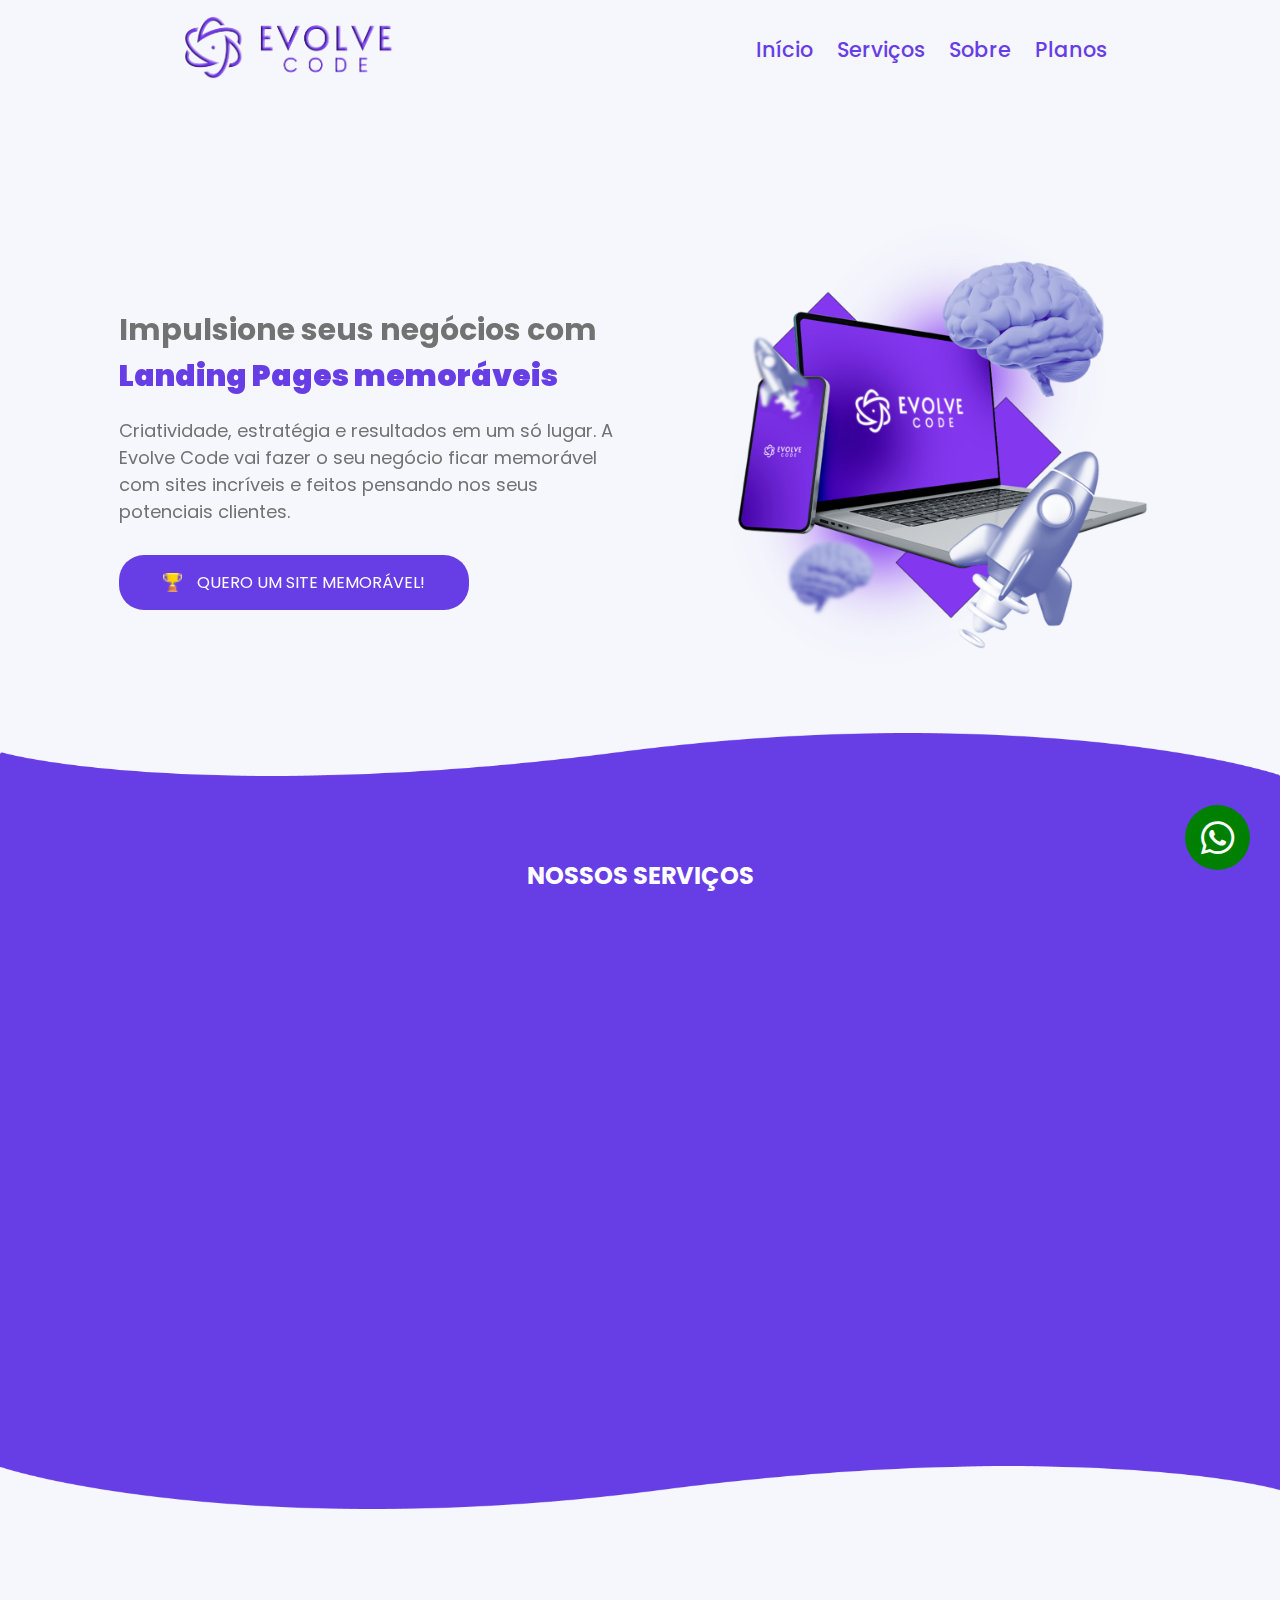
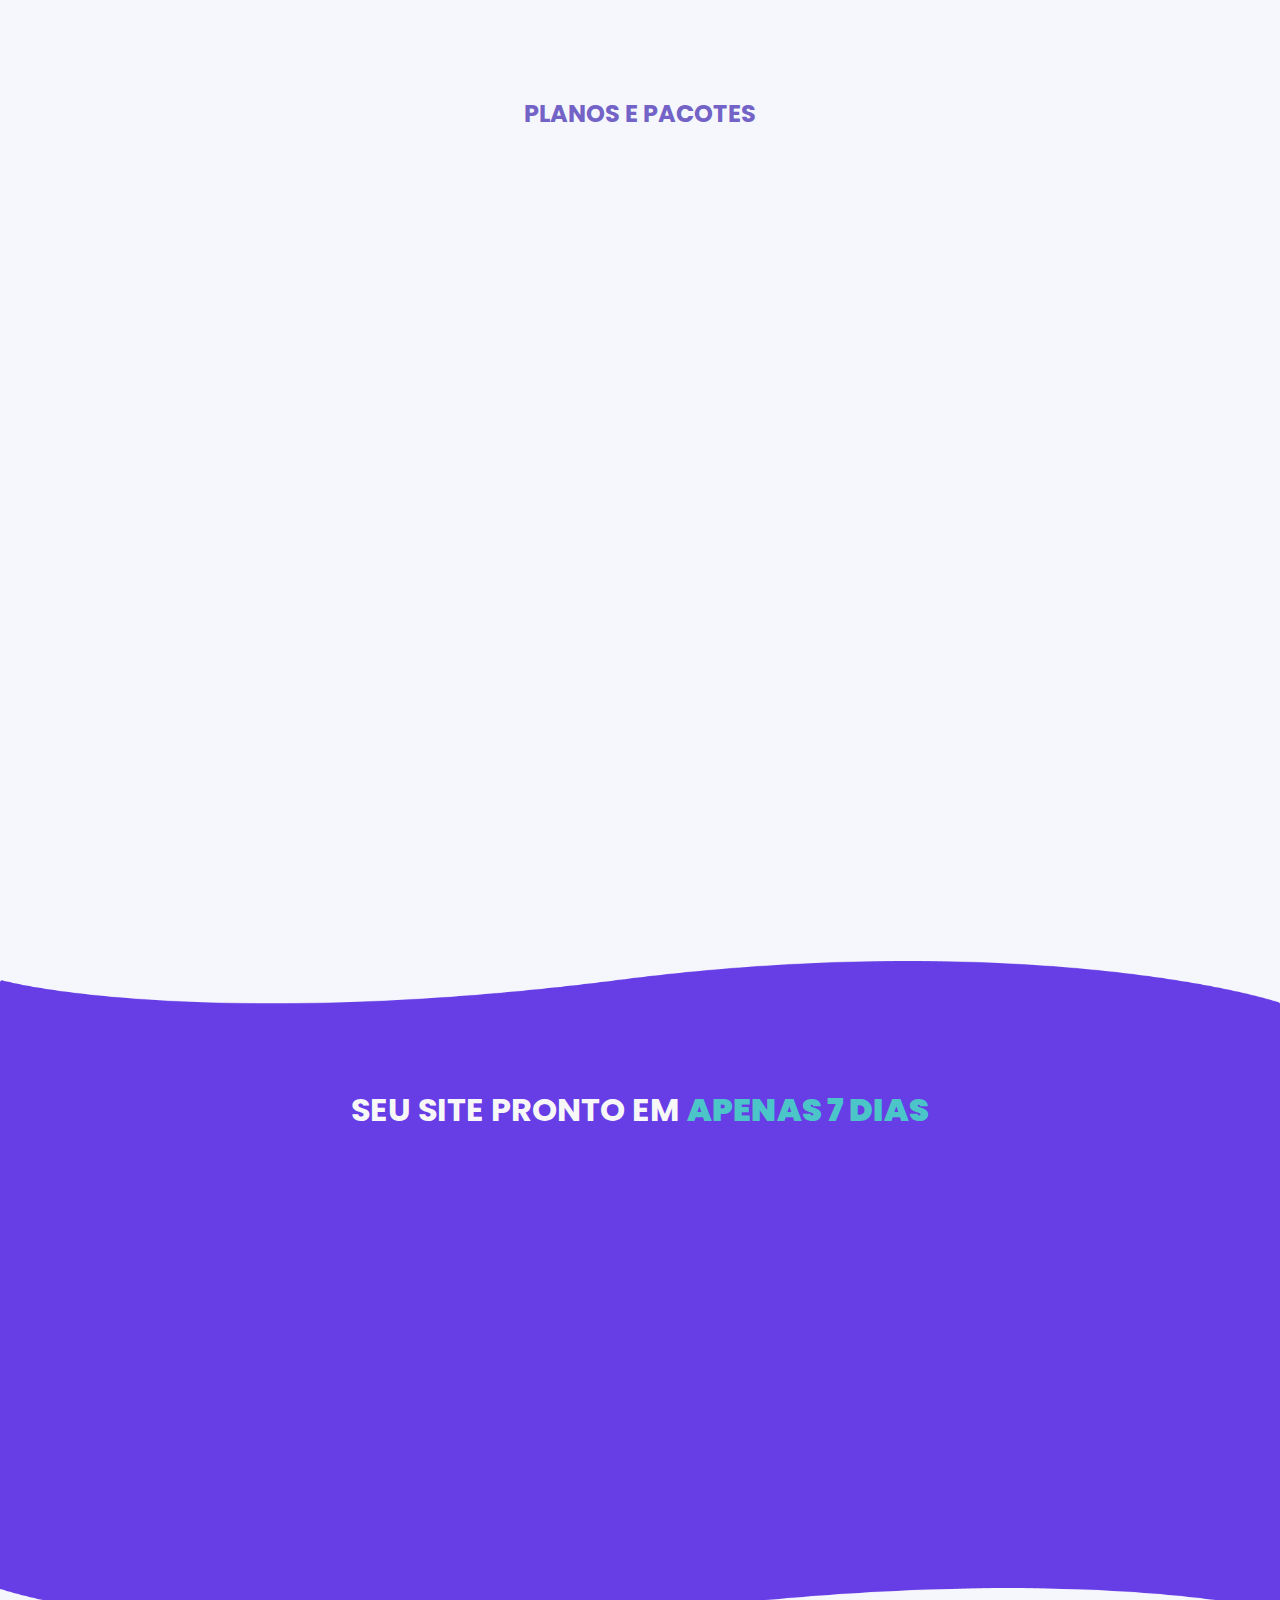
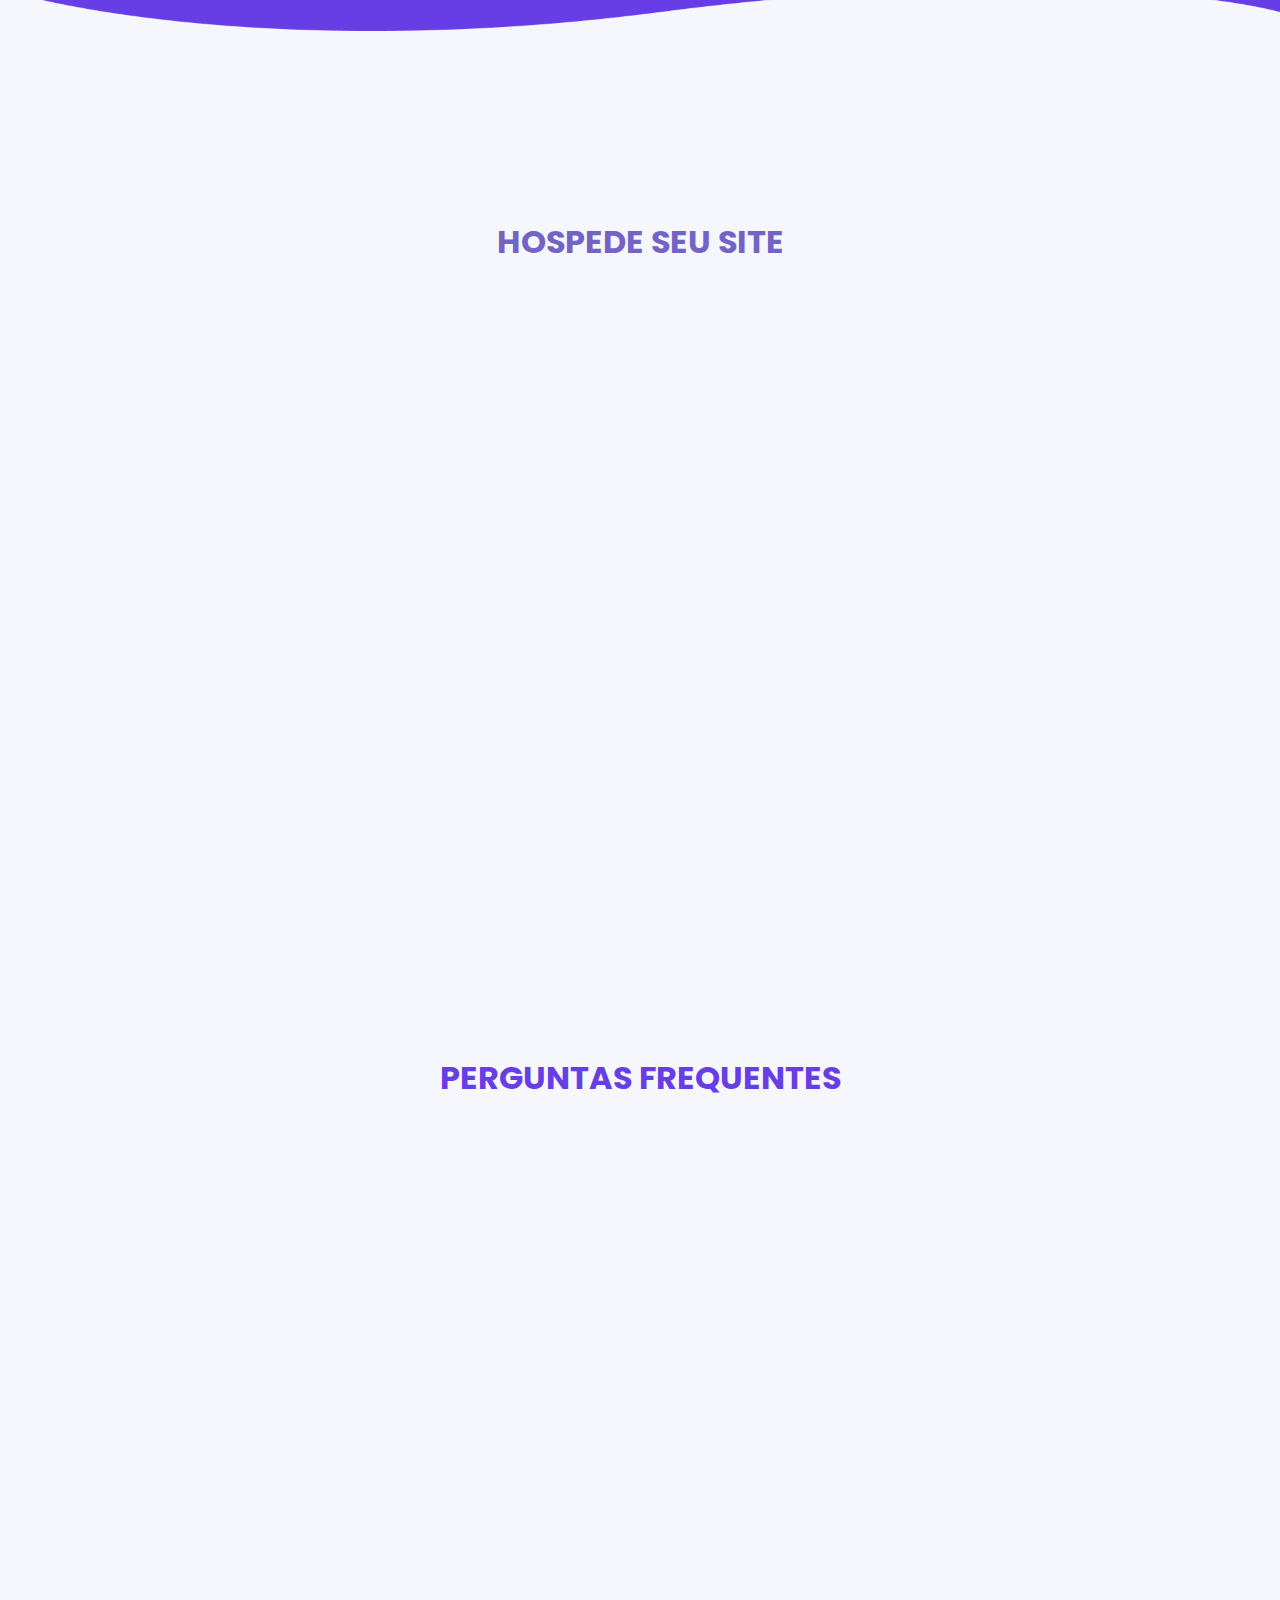
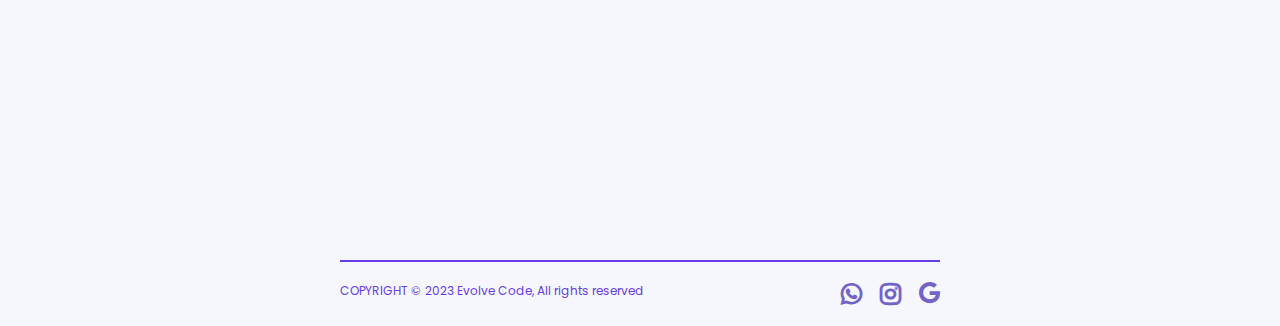
<file: index.html>
<!DOCTYPE html>
<html lang="pt-br">
  <head>
    <meta charset="UTF-8" />
    <meta http-equiv="X-UA-Compatible" content="IE=edge" />
    <meta name="viewport" content="width=device-width, initial-scale=1.0" />
    <title>Evolve Code - Desenvolvimento e hospedagem de sites</title>
    <link rel="stylesheet" href="styles.css" />
    <link rel="stylesheet" href="https://fonts.googleapis.com/css2?family=Material+Symbols+Outlined:opsz,wght,FILL,GRAD@20..48,100..700,0..1,-50..200" />
    <link rel="icon" type="image/png" sizes="32x32" href="/favicon-32x32.png">
    <link rel="icon" type="image/png" sizes="16x16" href="/favicon-16x16.png">
    
    <link
      rel="stylesheet"
      href="https://cdnjs.cloudflare.com/ajax/libs/font-awesome/6.4.0/css/all.min.css"
      crossorigin="anonymous"
      referrerpolicy="no-referrer"
    />
    <link
      href="https://fonts.googleapis.com/css2?family=Poppins:wght@400;500;600&display=swap"
      rel="stylesheet"
    />
    
        <!-- Google tag (gtag.js) -->
    <script async src="https://www.googletagmanager.com/gtag/js?id=G-HTNGMNH5XL">
    </script>
    <script>
      window.dataLayer = window.dataLayer || [];
      function gtag(){dataLayer.push(arguments);}
      gtag('js', new Date());

      gtag('config', 'G-HTNGMNH5XL');
    </script>
  </head>
  <body>

   <header>
        <nav>
            <a href=""><img src="imagens/logohorizontal.png" alt="Logo Evolve Code"></a>
            <div>
              <a href="#container-slogan">Início</a>
              <a href="#services">Serviços</a>
              <a href="#steps">Sobre</a>
              <a href="#prices">Planos </a>
            </div>
        </nav>
   </header>

   <main>

        <section id="container-slogan">
          
          <div class="div-slogan" id="div-slogan1" data-anime="left">
            <div>
              <h1 data-anime="left" id="h1-slogan">Impulsione seus
                negócios com <strong>
                  Landing
                  Pages memoráveis
                </strong> 
              </h1>
              <p id="p-slogan">
                Criatividade, estratégia e resultados em um só lugar. A Evolve Code
                vai fazer o seu negócio ficar memorável com sites incríveis e feitos
                pensando nos seus potenciais clientes.
              </p>
            </div>
            <div id="button">
              <img id="img-trophy" src="imagens/trophy.png" alt="">
              <a href="https://api.whatsapp.com/send?phone=5511940558622&text=Ol%C3%A1,%20preciso%20de%20uma%20landing%20page!" target="_blank" id="button-convert">QUERO UM SITE MEMORÁVEL!</a>
            </div>
          </div>

          <div data-anime="bottom" class="div-slogan">
            <img id="img-slogan" src="imagens/cal.png" alt="Ilustração de um globo conectado">

          </div>

        </section>
        
        <p id="point-services"></p>
        <img id="wave-services" src="imagens/wave2c.png" alt="">
        <section id="services">
          
          <h1 class="titles">NOSSOS SERVIÇOS</h1>
          
          <div id="container-services">

            <div class="div-services" data-anime="left">
               
                <div>
                  <img src="imagens/icon-landing-blue.png" alt="Icone de Landing page">
                </div>
                <div>
                  <h3>Landing Page</h3>
                </div>
                  <p>
                    Uma landing page  é um site projetado para direcionar  os visitantes para uma ação específica, como uma compra ou preenchimento de formulário, com o objetivo de aumentar as taxas de conversão.
                  </p>

                <div>

                </div>
            </div>
          
            <div class="div-services" data-anime="bottom">
                
                <div>
                  <img src="imagens/icon-hot-blue.png" alt="Icone de Landing page">
                </div>
                
                <div>
                  <H3>Hot Pages</H3>
                </div>
                  <p>Um hot page é um site temporário  criado para lidar com uma situação específica , fornecendo informações atualizadas e relevantes sobre um evento, produto ou campanha em particular.</p>

                <div>

                </div>

            </div>
           
            <div class="div-services" data-anime="right">
              
                <div>
                  <img src="imagens/icon-inst-blue.png" alt="Icone de Landing page">
                </div>
                
                <div>
                  <H3>Sites institucionais</H3>
                </div>
           
                <div>
                  <p>
                    Um site institucional é um tipo de site que apresenta informações sobre uma empresa, organização ou instituição, incluindo sua história, missão, serviços/produtos oferecidos e informações de contato.
                  </p>
                </div>

            </div>

          </div>

          
        </section>
        <img src="imagens/wave2.png" id="wave-steps" alt="">
        

        <section id="prices">

            <h1 id="title-prices" class="titles" style="color: #7363C7;">PLANOS E PACOTES</h1>

            <div id="container-prices">

                <div class="div-prices" data-anime="bottom">
                  <img src="imagens/icon-landing-blue.png" alt="icone de landing page">
                  <h3>LANDING PAGE</h3>
                  
                  <div class="prices-p">
                    <p style="text-align: center; margin-bottom: 20px;" >Incluso:</p>
                    <p class="p-text"><span class="material-symbols-outlined">done</span>Assessoria para registro de domínio</p>
                    <p class="p-text"><span class="material-symbols-outlined">done</span>Assessoria para contratação de hospedagem</p>
                    <p class="p-text"><span class="material-symbols-outlined">done</span>Responsivo (desktop, tablet e smarphone)</p>
                    <p class="p-text"><span class="material-symbols-outlined">done</span>Writing (Textos para converter clientes)</p>
                    <p class="p-text"><span class="material-symbols-outlined">done</span>Indexação no Google</p>
                    <p class="p-text"><span class="material-symbols-outlined">done</span>Design Exclusivo</p>
                    <p class="p-text"><span class="material-symbols-outlined">done</span>Mobile First</p>
                    <p class="p-text"><span class="material-symbols-outlined">done</span>Seo</p>
                    <p class="p-text"><span class="material-symbols-outlined">done</span>1 Página</p>  
                    
                  </div>
                  <a href="https://api.whatsapp.com/send?phone=5511940558622&text=Ol%C3%A1,%20preciso%20de%20uma%20Landing%20Page!"  target="_blank" class="button-prices">R$ 499,99</a>

                </div>

                <div class="div-prices" data-anime="bottom" >
                  <img src="imagens/icon-hot-blue.png" alt="icone de hot pagee">
                  <h3>HOT PAGE</h3>
                  
                  <div class="prices-p">
                    <p style="text-align: center; margin-bottom: 20px;">Incluso:</p>
                    <p class="p-text"><span class="material-symbols-outlined">done</span>Assessoria para registro de domínio</p>                                       
                    <p class="p-text"><span class="material-symbols-outlined">done</span>Indexação no Google</p>
                    <p class="p-text"><span class="material-symbols-outlined">done</span>Design Exclusivo</p>
                    <p class="p-text"><span class="material-symbols-outlined">done</span>Assessoria para contratação de hospedagem </p>
                    <p class="p-text"><span class="material-symbols-outlined">done</span>Mobile First</p>
                    <p class="p-text"><span class="material-symbols-outlined">done</span>Responsivo (desktop, tablet e smarphone)</p>
                    <p class="p-text"><span class="material-symbols-outlined">done</span>Seo</p>
                    <p class="p-text"><span class="material-symbols-outlined">done</span>Writing (Textos para converter clientes)</p>
                    <p class="p-text"><span class="material-symbols-outlined">done</span>1 Página</p>  
                  </div>
                  
                  <a href="https://api.whatsapp.com/send?phone=5511940558622&text=Ol%C3%A1,%20preciso%20de%20uma%20Hot%20Page!"  target="_blank" class="button-prices">R$ 399,99</a>

                </div>
                
                <div class="div-prices" data-anime="bottom">
                  <img src="imagens/icon-inst-blue.png" alt="icone de site institucional">
                  <h3>SITE INSTITUCIONAL</h3>
                  
                  <div class="prices-p">
                    <p style="text-align: center; margin-bottom: 20px;">Incluso:</p>
                    <p class="p-text"><span class="material-symbols-outlined">done</span>Assessoria para registro de domínio</p>
                    <p class="p-text"><span class="material-symbols-outlined">done</span>Assessoria para contratação de hospedagem</p>
                    <p class="p-text"><span class="material-symbols-outlined">done</span>Responsivo (desktop, tablet e smarphone)</p>
                    <p class="p-text"><span class="material-symbols-outlined">done</span>Writing (Textos para converter clientes)</p>
                    <p class="p-text"><span class="material-symbols-outlined">done</span>Indexação no Google</p>
                    <p class="p-text"><span class="material-symbols-outlined">done</span>Design Exclusivo</p>
                    <p class="p-text"><span class="material-symbols-outlined">done</span>Mobile First</p>
                    <p class="p-text"><span class="material-symbols-outlined">done</span>Seo</p>
                    <p class="p-text"><span class="material-symbols-outlined">done</span>5 Páginas</p>                                        
                  </div>
                  <a href="https://api.whatsapp.com/send?phone=5511940558622&text=Ol%C3%A1,%20preciso%20de%20um%20Site%20Institucional!"  target="_blank" class="button-prices">R$ 999,99</a>
                </div>
                
            </div>
        </section>

      <img src="imagens/wave2c.png" id="wave-seven" alt="">
      <section id="seven">
        
        <h1 class="title-seven">SEU SITE PRONTO EM <strong>APENAS 7 DIAS</strong></h1>

        <div id="container-seven">
          <div class="div-seven" data-anime="bottom">
            <img class="img-seven" src="imagens/briefing.png" alt="ilustração briefing">
            <p class="p-seven">A nossa equipa de profissionais capacitada em marketing, design e programação estará alinhada às suas necessidades, e  <strong>a primeira versão será entregue em até 7 dias úteis.</strong></p>
          </div>

          <div class="div-seven" data-anime="bottom">
            <img class="img-seven" src="imagens/aperto.png" alt="ilustração de aperto de mão">
            <p class="p-seven">Suas ideias sempre serão bem-vindas. Durante todo o processo, ofereceremos orientações e, em conjunto, <strong>ajustaremos seu site até que ele esteja 100% adequado, independentemente da quantidade de revisões realizadas.</strong></p>
          </div>

          <div class="div-seven" data-anime="bottom">
            <img class="img-seven" src="imagens/sup.png" alt="ilustração de suporte">
            <p class="p-seven">Nós compreendemos a relevância de fornecer suporte constante, portanto, depois que seu site estiver online, <strong>pode contar com a nossa equipa de especialistas para ajudá-lo a atingir os seus objetivos.</strong></p>
          </div>
        </div>
      </section>
      <img src="imagens/wave2.png" id="wave-end" alt="">

      <section id="host">

          <h1 class="titles-price" style="color: #7363C7; margin-top: 20vh; margin-bottom: 8vh;" >HOSPEDE SEU SITE</h1>
   
          <div id="container-host">


                <div class="div-host" data-anime="bottom">
                <h2>PLANO MENSAL</h2>
                <div class="divprice-host">
                <div class="div-eco">
                <p class="p-eco">R$ 50,00</p> <h3 class="h3-eco">Economize 40%</h3>
                </div>
                <a class="price-host" >R$ 30,00</a>
                </div>

                <a class="a-host" href="https://api.whatsapp.com/send?phone=5511940558622&text=Ol%C3%A1,%20quero%20contratar%20um%20plano%20de%20hospedagem%20mensal!"  target="_blank">Contrate</a>

                <div class="host-text"> 
                <p class="p-text"> <span class="material-symbols-outlined">done</span> 10 GB de armazenamento SSD</p>
                <p class="p-text"><span class="material-symbols-outlined">done</span> Largura de banda ilimitada</p>
                <p class="p-text"><span class="material-symbols-outlined">done</span> Certificado SSL</p>
                <p class="p-text"><span class="material-symbols-outlined">done</span> Suporte 24h</p>
                <p class="p-text"><span class="material-symbols-outlined">close</span> Dominínio Grátis</p>
                </div>
              </div>

              <div class="div-host" data-anime="bottom">
                <h2>PLANO SEMESTRAL</h2>
                <div class="divprice-host">
                  <div class="div-eco">
                  <p class="p-eco">R$ 300,00</p> <h3 class="h3-eco">Economize 55%</h3>
                  </div>
                  <a class="price-host" href="">R$ 135,00</a> 
                </div>

                <a href="https://api.whatsapp.com/send?phone=5511940558622&text=Ol%C3%A1,%20quero%20contratar%20um%20plano%20de%20hospedagem%20semestral!"  target="_blank" class="a-host">Contrate</a>

                <div class="host-text">
                <p class="p-text"> <span class="material-symbols-outlined">done</span> 10 GB de armazenamento SSD</p>
                <p class="p-text"><span class="material-symbols-outlined">done</span> Largura de banda ilimitada</p>
                <p class="p-text"><span class="material-symbols-outlined">done</span> Certificado SSL</p>
                <p class="p-text"><span class="material-symbols-outlined">done</span> Suporte 24h</p>
                <p class="p-text"><span class="material-symbols-outlined">close</span> Dominínio Grátis</p>
                </div>
              </div>


              <div class="div-host" data-anime="bottom">
                <h2>PLANO ANUAL</h2>         
                <div class="divprice-host">
                  <div class="div-eco">
                  <p class="p-eco">R$ 600,00</p> <h3 class="h3-eco">Economize 70%</h3>
                  </div>
                  <a class="price-host" href="">R$ 180,00</a>
                </div>
                <a href="https://api.whatsapp.com/send?phone=5511940558622&text=Ol%C3%A1,%20quero%20contratar%20um%20plano%20de%20hospedagem%20anual!"  target="_blank" class="a-host">Contrate</a>

                <div class="host-text">
                  <p class="p-text"><span class="material-symbols-outlined">done</span> Largura de banda ilimitada</p>
                  <p class="p-text"><span class="material-symbols-outlined">done</span> 10 GB de armazenamento SSD</p>
                  <p class="p-text"><span class="material-symbols-outlined">done</span> Certificado SSL</p>
                  <p class="p-text"><span class="material-symbols-outlined">done</span> Suporte 24h</p>
                  <p class="p-text"><span class="material-symbols-outlined">done</span> Dominínio Grátis</p>
                </div>

              </div>
          </div>
      </section>

      <section id="faq">
        <h1>PERGUNTAS FREQUENTES</h1>

        <div id="container-faq" data-anime="bottom">
        <div class="div-faq">
          <div class="text-faq">
            <h3>Quais são as formas de pagamento?</h3>
            <span class="material-symbols-outlined add" >add</span>
            <span class="material-symbols-outlined rem" style="display: none;">remove</span>
          </div>
          <p class="p-faq">Aceitamos pix, boleto e cartão de crédito.</p>
        </div>
          
        <div id="container-faq" data-anime="bottom">
        <div class="div-faq">
          <div class="text-faq">
            <h3>Qual o prazo de entrega?</h3>
            <span class="material-symbols-outlined add" >add</span>
            <span class="material-symbols-outlined rem" style="display: none;">remove</span>
          </div>
          <p class="p-faq">Entregamos a primeira versão em<br> 7 dias e só paramos o desenvolvimento<br>  quando o cliente estiver satisfeito.</p>
        </div>


          <div id="container-faq" data-anime="bottom">
          <div class="div-faq">
            <div class="text-faq">
              <h3>Quais tecnologias são usadas?</h3>
              <span class="material-symbols-outlined add" >add</span>
              <span class="material-symbols-outlined rem" style="display: none;">remove</span>
            </div>
            <p class="p-faq">Utilizamos Html, Css, Javascript e React.</p>
          </div>

            <div id="container-faq" data-anime="bottom">
            <div class="div-faq">
              <div class="text-faq">
                <h3>Você cria lojas online?</h3>
                <span class="material-symbols-outlined add" >add</span>
                <span class="material-symbols-outlined rem" style="display: none;">remove</span>
              </div>
              <p class="p-faq">Não trabalhamos com e-commerce (Loja virtual).</p>
            </div>
        </div>
      </section>


      

      <section id="custom" data-anime="bottom">
        <h1 id="call-custom">PRECISA DE UM SITE PERSONALIZADO?</h1>
        <a href="https://api.whatsapp.com/send?phone=5511940558622&text=Ol%C3%A1,%20preciso%20de%20um%20site%20personalizado!"  target="_blank" id="a-custom">ENTRE EM CONTATO</a>
      </section>

      <section id="flying-buttons">

            <a target="_blank" >
                <div class="" id="button-wpp" >
                    <a href="https://api.whatsapp.com/send?phone=5511940558622&text=Ol%C3%A1,%20preciso%20de%20um%20site%20pro%20meu%20negócio!"  target="_blank"  class="fa-brands fa-whatsapp"></a>
                </div>
            </a>

      </section>
   </main>

    <section  id="footer">
      <footer class="top">
        <img id="logo-v" src="imagens/logo-vertical.png" alt= "Logo Evolve Code na vertical "/>

        <div class="links">
        </div>
      </footer>
      <footer class="bottom">
        <div class="legal">
          <span> COPYRIGHT © 2023 Evolve Code, All rights reserved </span>
          
        </div>
        <div class="links">
        
            <a target="_blank" href="https://api.whatsapp.com/send?phone=5511940558622&text=Ol%C3%A1,%20preciso%20de%20um%20site%20pro%20meu%20negócio!" class="fa-brands fa-whatsapp" style="color: #7363C7;font-weight: 600;"></a>
            <a target="_blank" href="https://www.instagram.com/evolvecode.oficial/" class="fa-brands fa-instagram" style="color: #7363C7;font-weight: 600;"></a>
            <a target="_blank" href="https://g.page/r/CRF0FcYtFyR8EB0/review" class="fa-brands fa-google" style="color: #7363C7;font-weight: 500; font-size: 22px;"></a>
          
          
          
        </div>
      </footer>
    </section>

    <div class="cert"><a  target="_blank" href="https://icons8.com/icon/59368/balanceador-de-carga">Balanceador de carga</a> icon by <a target="_blank" href="https://icons8.com">Icons8</a></div>
  
<script src="Animate-transition.js"></script>
<script src="all.js"></script>
<script src="https://code.jquery.com/jquery-3.6.0.min.js"></script>


</body>
</html>
</file>
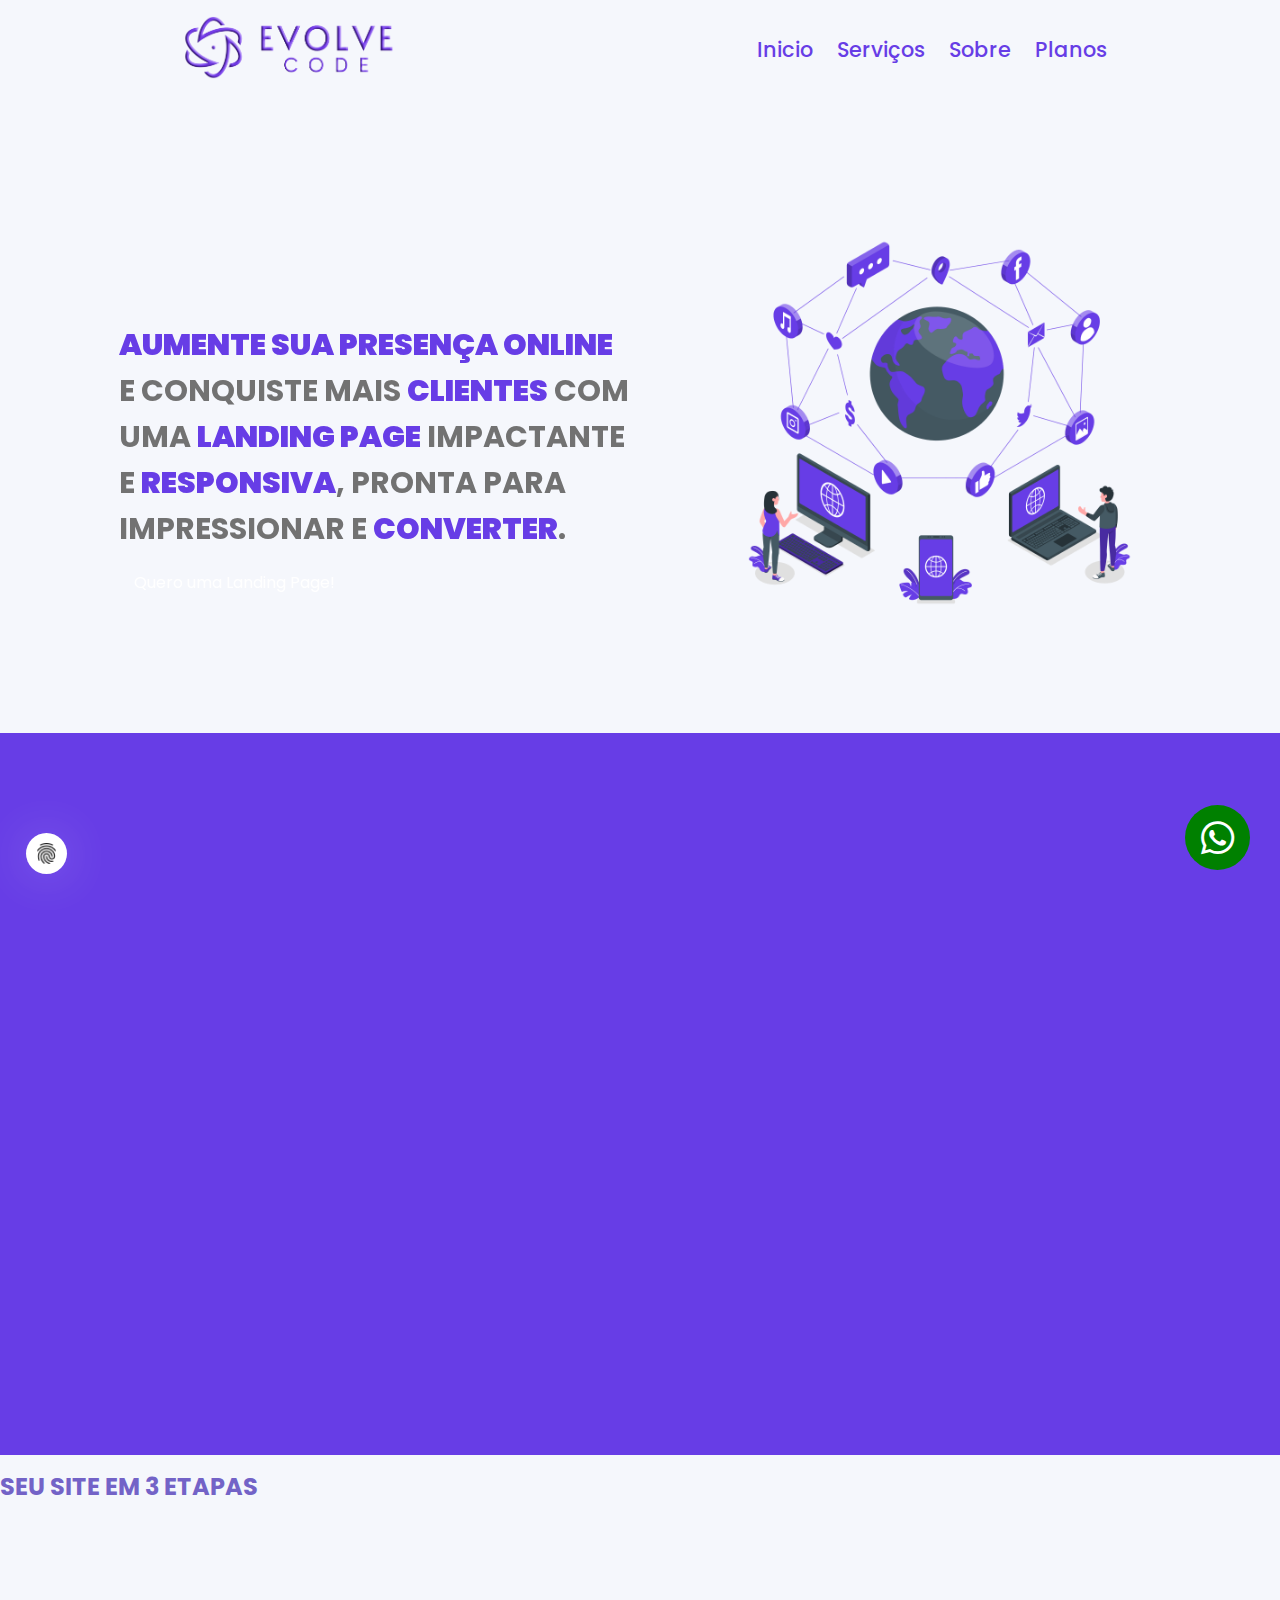
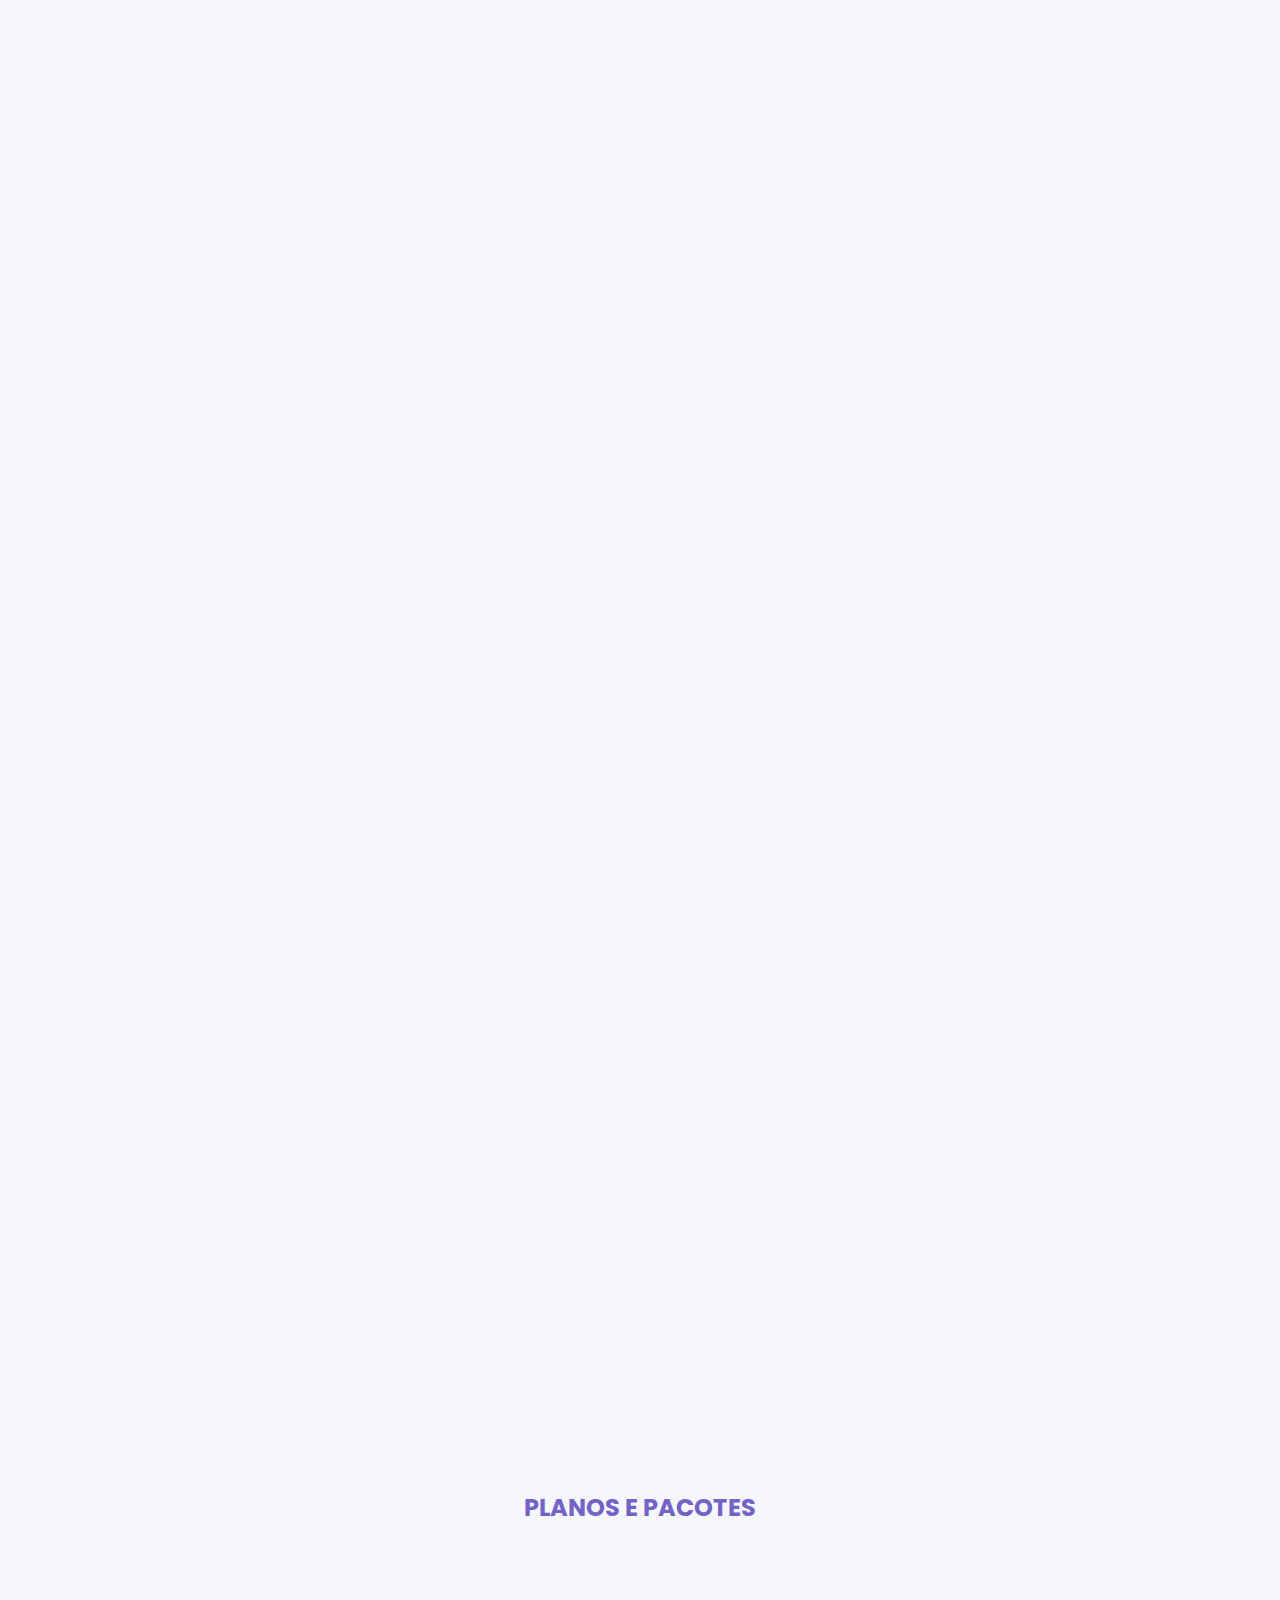
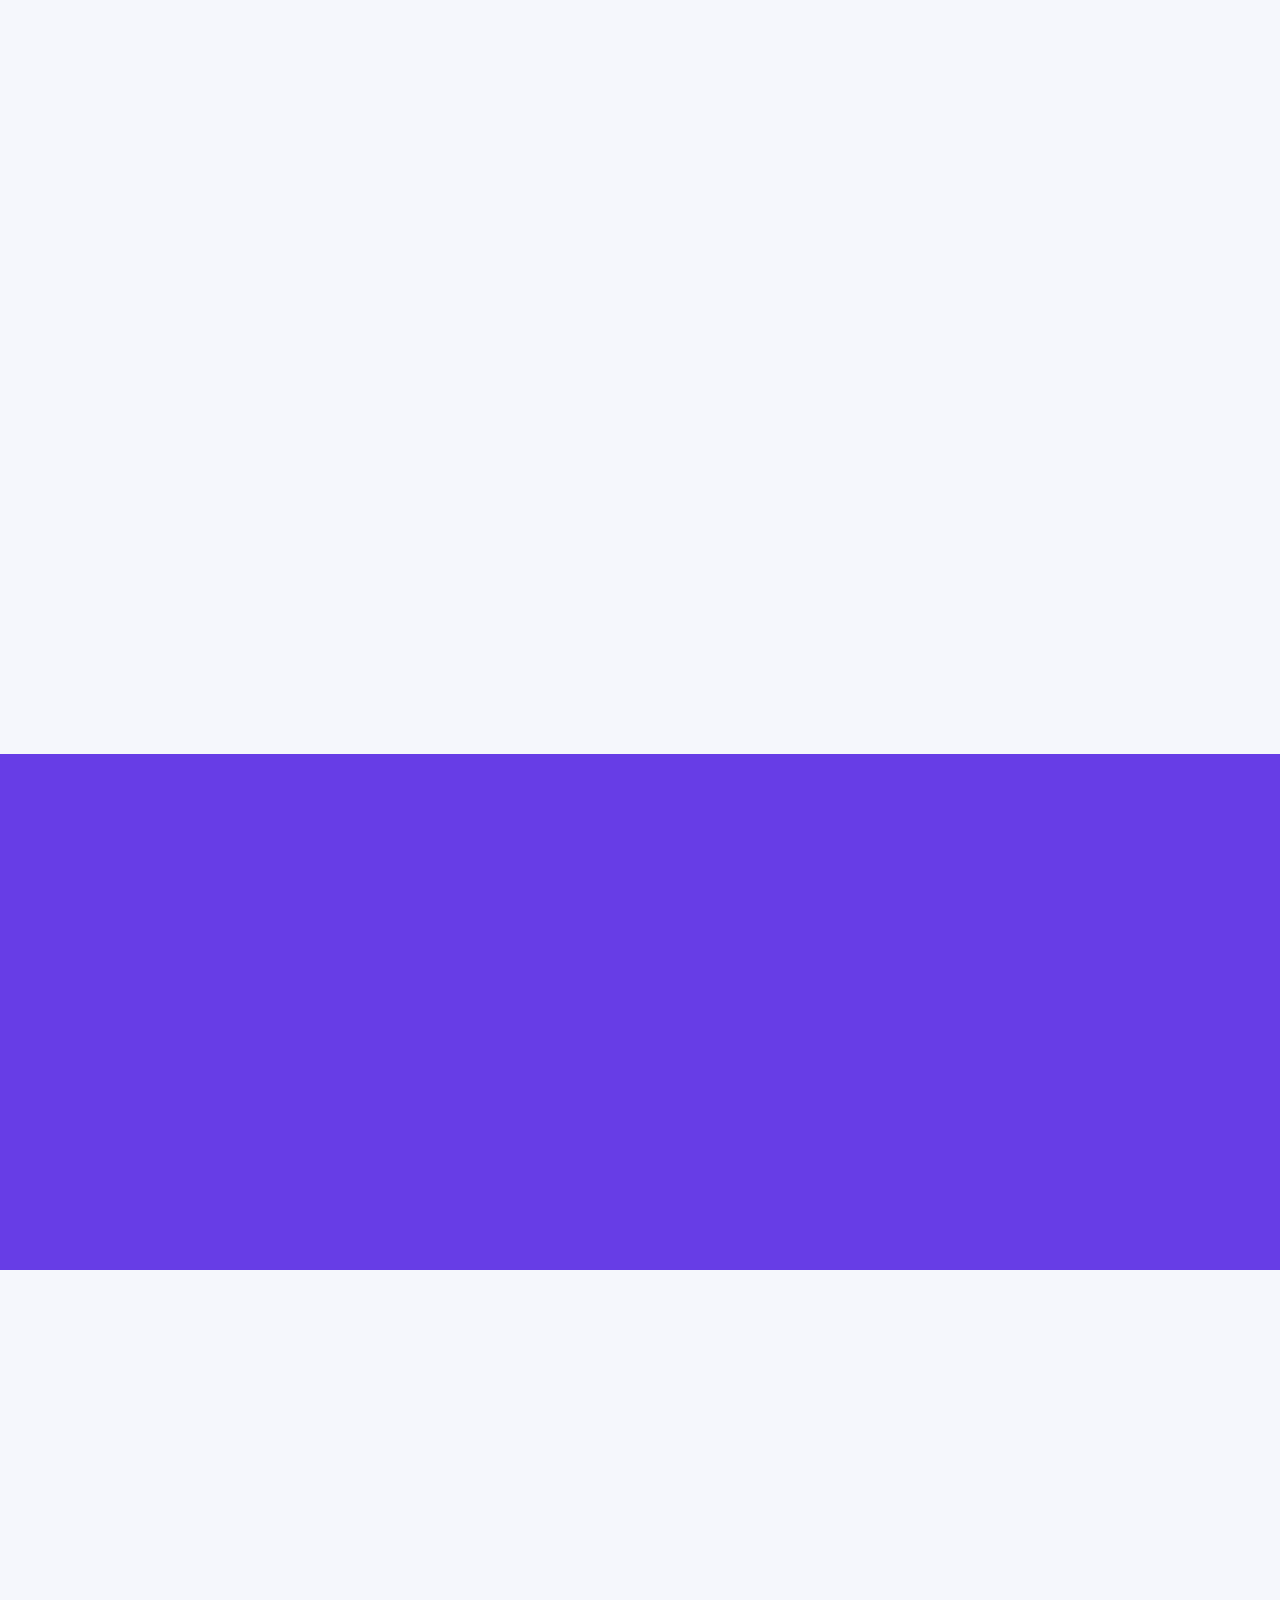
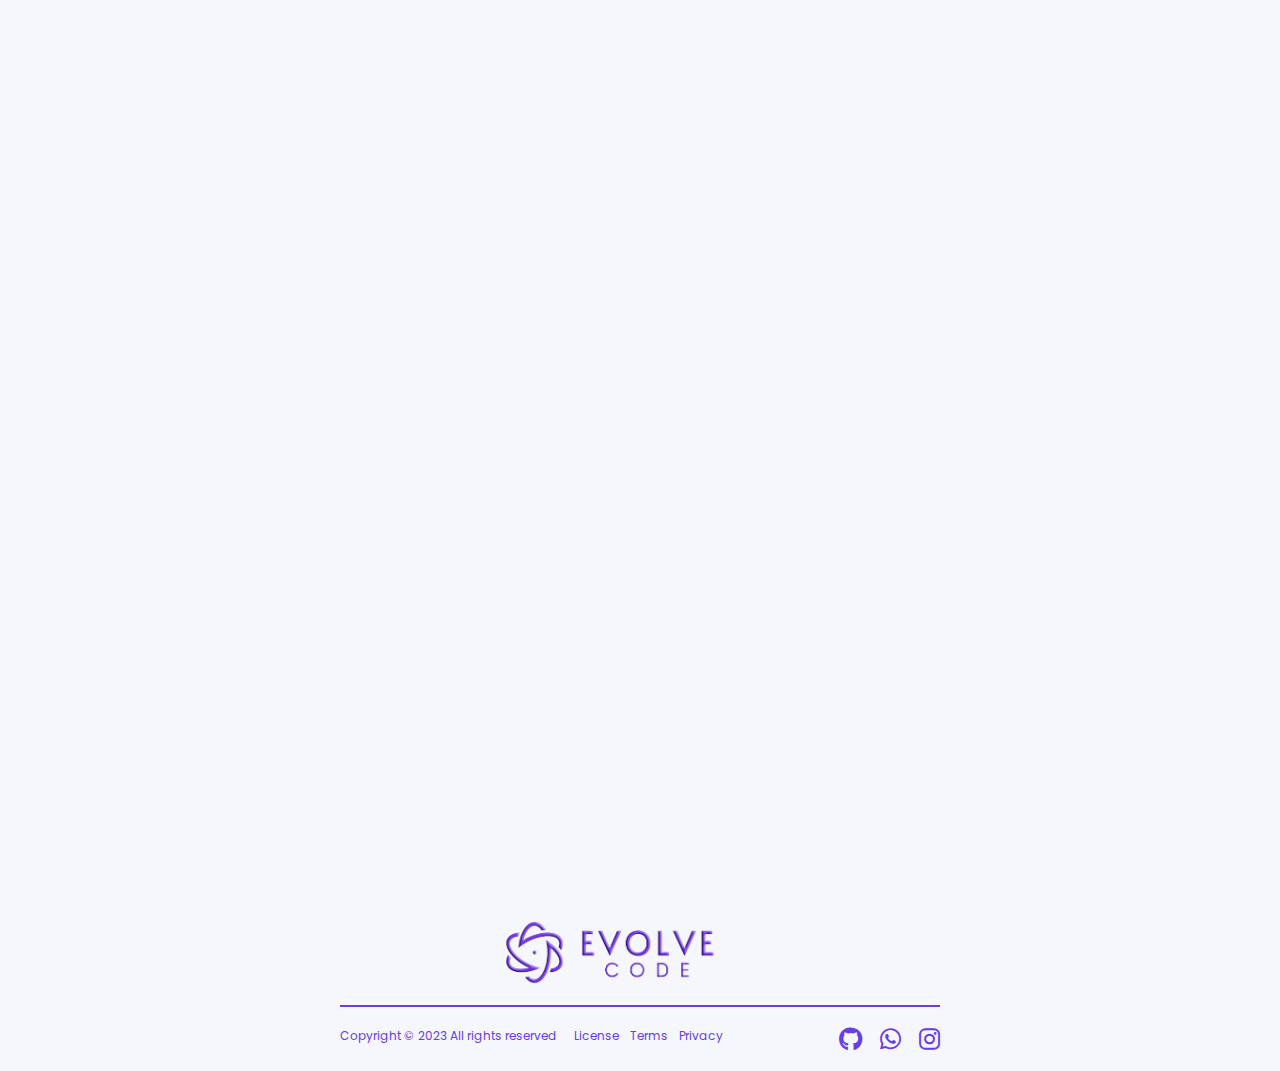
<file: home.html>
<!DOCTYPE html>
<html lang="pt-br">
  <head>
    <meta charset="UTF-8" />
    <meta http-equiv="X-UA-Compatible" content="IE=edge" />
    <meta name="viewport" content="width=device-width, initial-scale=1.0" />
    <title>Evolve Code - Desenvolvimento de sites</title>
    <link
      rel="stylesheet"
      href="https://cdnjs.cloudflare.com/ajax/libs/font-awesome/6.4.0/css/all.min.css"
      crossorigin="anonymous"
      referrerpolicy="no-referrer"
    />
    <link
      href="https://fonts.googleapis.com/css2?family=Poppins:wght@400;500;600&display=swap"
      rel="stylesheet"
    />
    <link rel="stylesheet" href="styles.css" />
    <link rel="stylesheet" href="https://fonts.googleapis.com/css2?family=Material+Symbols+Outlined:opsz,wght,FILL,GRAD@20..48,100..700,0..1,-50..200" />
  </head>
  <body>

   <header>
        <nav>
            <a href=""><img src="imagens/logohorizontal.png" alt="Logo Code Smart"></a>
            <div>
              <a href="#container-slogan">Inicio</a>
              <a href="#services">Serviços</a>
              <a href="#steps">Sobre</a>
              <a href="#prices">Planos </a>
            </div>
        </nav>
   </header>

   <main>

        <section id="container-slogan">
          
          <div class="div-slogan" id="div-slogan1" data-anime="left">

            <h1 data-anime="left" id="h1-slogan"><strong>AUMENTE SUA PRESENÇA ONLINE</strong> 
            <br> E CONQUISTE MAIS <strong>CLIENTES</strong> COM UMA <strong>LANDING PAGE</strong> IMPACTANTE E       <strong>RESPONSIVA</strong>, PRONTA PARA IMPRESSIONAR E <strong>CONVERTER</strong>.</h1>
            
            <a href="https://api.whatsapp.com/send?phone=5555119405586&text=Ol%C3%A1,%20preciso%20de%20uma%20landing%20page!" target="_blank" id="button-convert">Quero uma Landing Page!</a>
          </div>

          <div data-anime="right" class="div-slogan">
            <img id="img-slogan" src="imagens/world.png" alt="">
            <a class="cert" href="https://storyset.com/online">Online illustrations by Storyset</a>
          </div>

        </section>

        <p id="point-services"></p>
        <section id="services">
          <div class="wave">
          </div>
          <h1 class="titles" data-anime="left">NOSSOS SERVIÇOS</h1>
          
          <div id="container-services">

            <div class="div-services" data-anime="left">
               
                <div>
                  <img src="imagens/icon-landing-blue.png" alt="Icone de Landing page">
                </div>
                <div>
                  <h3>Landing Page</h3>
                </div>
                  <p>
                    Uma landing page  é um site projetado para direcionar  os visitantes para uma ação específica, como uma compra ou preenchimento de formulário, com o objetivo de aumentar as taxas de conversão .
                  </p>

                <div>

                </div>
            </div>
          
            <div class="div-services" data-anime="bottom">
                
                <div>
                  <img src="imagens/icon-hot-blue.png" alt="Icone de Landing page">
                </div>
                
                <div>
                  <H3>Hot Pages</H3>
                </div>
                  <p>Um hot page é um site temporário  criado para lidar com uma situação específica , fornecendo informações atualizadas e relevantes sobre um evento, produto ou campanha em particular .</p>

                <div>

                </div>

            </div>
           
            <div class="div-services" data-anime="right">
              
                <div>
                  <img src="imagens/icon-inst-blue.png" alt="Icone de Landing page">
                </div>
                
                <div>
                  <H3>Sites institucionais</H3>
                </div>
           
                <div>
                  <p>
                    Um site institucional é um tipo de site que apresenta informações sobre uma empresa, organização ou instituição, incluindo sua história, missão, serviços/produtos oferecidos e informações de contato. Serve como uma presença online para a entidade, permitindo que os visitantes conheçam mais sobre ela.
                  </p>
                </div>

            </div>

          </div>
        </section>

        <section id="steps">

            <h1 class="titles" data-anime="left"></h1>

            <div id="container-steps">
                
                <h1 class="titles" style="color: #7363C7;">SEU SITE EM 3 ETAPAS</h1>

                <div class="div-steps">
                    
                      <img data-anime="bottom" src="imagens/project.png" alt="">
                      <p data-anime="right" class="text-steps" >Para criar um site ideal para você, precisaremos conversar com você para combinarmos o que é necessário no projeto. Você nos enviará o material que considera relevante para o seu site, como, por exemplo: imagens, valores, endereços e outras informações.</p>
                    
                </div>

                <div class="div-steps steps-reverse">
                    <p data-anime="left" class="text-steps">Após recebermos todas as informações, iniciaremos a elaboração do projeto e os primeiros passos. Ao longo do projeto, enviaremos atualizações para que você possa acompanhar e dar a sua opinião sobre o conteúdo do site. Lembre-se de que somente você tem conhecimento suficiente sobre o seu negócio, portanto, é crucial que você o acompanhe Todo o conteúdo e informações presentes no site.
                    </p>
                    <img data-anime="bottom" src="imagens/work.png" alt="">
                </div>
                
                <div class="div-steps">
                  <img data-anime="bottom" src="imagens/finishi.png" alt="">
                  <p data-anime="right" class="text-steps" >O projeto está finalizado e agora, basta hospedar o seu site. Você tem total liberdade para escolher como será. Nós oferecemos planos de hospedagem e, se preferir, auxiliamos você a contratar uma hospedagem externa. Seja qual for a sua escolha, forneceremos suporte a atualizações grátis em todo o seu site por 1 mês.</p>
                </div>

            </div>
        </section>

        <section id="prices">

            <h1 id="title-prices" class="titles" style="color: #7363C7;">PLANOS E PACOTES</h1>

            <div id="container-prices">

                <div class="div-prices" data-anime="bottom">
                  <img src="imagens/icon-landing-blue.png" alt="">
                  <h3>LANDING PAGE</h3>
                  
                  <div class="prices-p">
                    <p style="text-align: center; margin-bottom: 20px;" >Incluso:</p>
                    <p class="p-text"><span class="material-symbols-outlined">done</span>Assessoria para registro de domínio</p>
                    <p class="p-text"><span class="material-symbols-outlined">done</span>Assessoria para contratação de hospedagem</p>
                    <p class="p-text"><span class="material-symbols-outlined">done</span>Responsivo (desktop, tablet e smarphone)</p>
                    <p class="p-text"><span class="material-symbols-outlined">done</span>Writing (Textos para converter clientes)</p>
                    <p class="p-text"><span class="material-symbols-outlined">done</span>Indexação no Google</p>
                    <p class="p-text"><span class="material-symbols-outlined">done</span>Design Exclusivo</p>
                    <p class="p-text"><span class="material-symbols-outlined">done</span>Mobile First</p>
                    <p class="p-text"><span class="material-symbols-outlined">done</span>Seo</p>
                    <p class="p-text"><span class="material-symbols-outlined">done</span>1 página</p>  
                    
                  </div>
                  <a href="https://api.whatsapp.com/send?phone=5555119405586&text=Ol%C3%A1,%20preciso%20de%20uma%20Landing%20Page!"  target="_blank" class="button-prices">R$ 499,99</a>

                </div>

                <div class="div-prices" data-anime="bottom" >
                  <img src="imagens/icon-hot-blue.png" alt="">
                  <h3>HOT PAGE</h3>
                  
                  <div class="prices-p">
                    <p style="text-align: center; margin-bottom: 20px;">Incluso:</p>
                    <p class="p-text"><span class="material-symbols-outlined">done</span>Assessoria para registro de domínio</p>                                       
                    <p class="p-text"><span class="material-symbols-outlined">done</span>Indexação no Google</p>
                    <p class="p-text"><span class="material-symbols-outlined">done</span>Design Exclusivo</p>
                    <p class="p-text"><span class="material-symbols-outlined">done</span>Assessoria para contratação de hospedagem </p>
                    <p class="p-text"><span class="material-symbols-outlined">done</span>Mobile First</p>
                    <p class="p-text"><span class="material-symbols-outlined">done</span>Responsivo (desktop, tablet e smarphone)</p>
                    <p class="p-text"><span class="material-symbols-outlined">done</span>Seo</p>
                    <p class="p-text"><span class="material-symbols-outlined">done</span>Writing (Textos para converter clientes)</p>
                    <p class="p-text"><span class="material-symbols-outlined">done</span>1 página</p>  
                  </div>
                  
                  <a href="https://api.whatsapp.com/send?phone=5555119405586&text=Ol%C3%A1,%20preciso%20de%20uma%20Hot%20Page!"  target="_blank" class="button-prices">R$ 399,99</a>

                </div>
                
                <div class="div-prices" data-anime="bottom">
                  <img src="imagens/icon-inst-blue.png" alt="">
                  <h3>SITE INSTITUCIONAL</h3>
                  
                  <div class="prices-p">
                    <p style="text-align: center; margin-bottom: 20px;">Incluso:</p>
                    <p class="p-text"><span class="material-symbols-outlined">done</span>Assessoria para registro de domínio</p>
                    <p class="p-text"><span class="material-symbols-outlined">done</span>Assessoria para contratação de hospedagem</p>
                    <p class="p-text"><span class="material-symbols-outlined">done</span>Responsivo (desktop, tablet e smarphone)</p>
                    <p class="p-text"><span class="material-symbols-outlined">done</span>Writing (Textos para converter clientes)</p>
                    <p class="p-text"><span class="material-symbols-outlined">done</span>Indexação no Google</p>
                    <p class="p-text"><span class="material-symbols-outlined">done</span>Design Exclusivo</p>
                    <p class="p-text"><span class="material-symbols-outlined">done</span>Mobile First</p>
                    <p class="p-text"><span class="material-symbols-outlined">done</span>Seo</p>
                    <p class="p-text"><span class="material-symbols-outlined">done</span>5 páginas</p>                                        
                  </div>
                  <a href="https://api.whatsapp.com/send?phone=5555119405586&text=Ol%C3%A1,%20preciso%20de%20um%20Site%20Institucional!"  target="_blank" class="button-prices">R$ 999,99</a>
                </div>
                
            </div>
        </section>
      
      <section id="seven">

        <h1 class="title-seven" data-anime="bottom">SEU SITE PRONTO EM <strong>APENAS 7 DIAS</strong></h1>

        <div id="container-seven">
          <div class="div-seven" data-anime="bottom">
            <img class="img-seven" src="imagens/briefing.png" alt="">
            <p class="p-seven">A nossa equipa de profissionais capacitada em marketing, design e programação estará alinhada às suas necessidades, e  <strong>a primeira versão será entregue em até 7 dias úteis.</strong></p>
          </div>

          <div class="div-seven" data-anime="bottom">
            <img class="img-seven" src="imagens/aperto.png" alt="">
            <p class="p-seven">Suas ideias sempre serão bem-vindas. Durante todo o processo, ofereceremos orientações e, em conjunto, <strong>ajustaremos seu site até que ele esteja 100% adequado, independentemente da quantidade de revisões realizadas.</strong></p>
          </div>

          <div class="div-seven" data-anime="bottom">
            <img class="img-seven" src="imagens/sup.png" alt="">
            <p class="p-seven">Nós compreendemos a relevância de fornecer suporte constante, portanto, depois que seu site estiver online, <strong>pode contar com a nossa equipa de especialistas para ajudá-lo a atingir os seus objetivos.</strong></p>
          </div>
        </div>
      </section>

      <section id="host">

          <h1 data-anime="bottom" class="titles-price" style="color: #7363C7; margin-top: 20vh; margin-bottom: 8vh;" >HOSPEDE SEU SITE</h1>
   
          <div id="container-host">


                <div class="div-host" data-anime="bottom">
                <h2>PLANO MENSAL</h2>
                <div class="divprice-host">
                <div class="div-eco">
                <p class="p-eco">R$50,00</p> <h3 class="h3-eco">Economize 40%</h3>
                </div>
                <a class="price-host" >R$ 30,00</a>
                </div>

                <a class="a-host" href="https://api.whatsapp.com/send?phone=5555119405586&text=Ol%C3%A1,%20quero%20contratar%20um%20plano%20de%20hospedagem%20mensal!"  target="_blank">Contrate</a>

                <div class="host-text"> 
                <p class="p-text"> <span class="material-symbols-outlined">done</span> 10 GB de armazenamento SSD</p>
                <p class="p-text"><span class="material-symbols-outlined">done</span> Largura de banda ilimitada</p>
                <p class="p-text"><span class="material-symbols-outlined">done</span> Certificado SSL</p>
                <p class="p-text"><span class="material-symbols-outlined">done</span> Suporte 24h</p>
                <p class="p">o</p>
                </div>
              </div>

              <div class="div-host" data-anime="bottom">
                <h2>PLANO SEMESTRAL</h2>
                <div class="divprice-host">
                  <div class="div-eco">
                  <p class="p-eco">R$300,00</p> <h3 class="h3-eco">Economize 55%</h3>
                  </div>
                  <a class="price-host" href="">R$ 135,00</a> 
                </div>

                <a href="https://api.whatsapp.com/send?phone=5555119405586&text=Ol%C3%A1,%20quero%20contratar%20um%20plano%20de%20hospedagemM%20semestral!"  target="_blank" class="a-host">Contrate</a>

                <div class="host-text">
                <p class="p-text"> <span class="material-symbols-outlined">done</span> 10 GB de armazenamento SSD</p>
                <p class="p-text"><span class="material-symbols-outlined">done</span> Largura de banda ilimitada</p>
                <p class="p-text"><span class="material-symbols-outlined">done</span> Certificado SSL</p>
                <p class="p-text"><span class="material-symbols-outlined">done</span> Suporte 24h</p>
                <p class="p">o</p>
                </div>
              </div>


              <div class="div-host" data-anime="bottom">
                <h2>PLANO ANUAL</h2>         
                <div class="divprice-host">
                  <div class="div-eco">
                  <p class="p-eco">R$600,00</p> <h3 class="h3-eco">Economize 70%</h3>
                  </div>
                  <a class="price-host" href="">R$ 180,00</a>
                </div>
                <a href="https://api.whatsapp.com/send?phone=5555119405586&text=Ol%C3%A1,%20quero%20contratar%20um%20plano%20de%20hospedagem%20anual!"  target="_blank" class="a-host">Contrate</a>

                <div class="host-text">
                  <p class="p-text"><span class="material-symbols-outlined">done</span> Largura de banda ilimitada</p>
                  <p class="p-text"><span class="material-symbols-outlined">done</span> 10 GB de armazenamento SSD</p>
                  <p class="p-text"><span class="material-symbols-outlined">done</span> Certificado SSL</p>
                  <p class="p-text"><span class="material-symbols-outlined">done</span> Suporte 24h</p>
                  <p class="p-text"><span class="material-symbols-outlined">done</span> Dominínio Grátis</p>
                </div>

              </div>
          </div>
      </section>

      <section id="custom" data-anime="bottom">
        <h1 id="call-custom">PRECISA DE UM SITE PERSONALIZADO?</h1>
        <a href="https://api.whatsapp.com/send?phone=5555119405586&text=Ol%C3%A1,%20preciso%20de%20um%20site%20personalizado!"  target="_blank" id="a-custom">ENTRE EM CONTATO</a>
      </section>

      <section id="flying-buttons">
          
            <a href="">
                <div id="cookies" title="Configurações de Cookies">
                    <img src="imagens/icon-cookies.png" alt="Icone de cookies de internet">
                </div>
            </a>

            <a href="https://api.whatsapp.com/send?phone=5555119405586&text=Ol%C3%A1,%20preciso%20de%20um%20site%20pro%20meu%20negócio!"  target="_blank" >
                <div id="button-wpp" >
                    <a class="fa-brands fa-whatsapp"></a>
                </div>
            </a>

      </section>
   </main>

    <section  id="footer">
      <footer class="top">
        <img id="logo-h" src="imagens/logohorizontal.png" alt="Logo Code Smart na horizontal" />
        <img id="logo-v" src="imagens/logo-vertical.png" alt= "Logo Code Smart na vertical "/>

        <div class="links">
        </div>
      </footer>
      <footer class="bottom">
        <div class="legal">
          <span> Copyright © 2023 All rights reserved </span>
          <a> License </a>
          <a> Terms </a>
          <a> Privacy </a>
        </div>
        <div class="links">
          <a class="fa-brands fa-github"></a>
          <a class="fa-brands fa-whatsapp"></a>
          <a class="fa-brands fa-instagram"></a>
          
        </div>
      </footer>
    </section>

    <div class="cert"><a  target="_blank" href="https://icons8.com/icon/59368/balanceador-de-carga">Balanceador de carga</a> icon by <a target="_blank" href="https://icons8.com">Icons8</a></div>
  
<script src="Animate-transition.js"></script>
<script src="all.js"></script>

</body>
</html>
</file>
<file: styles.css>
@charset "UTF-8";

:root{
    --branco-body: #F5F7FC;
    --Roxo: #673de6;
    --Azul:#4cc5c9 ;
    --Cinza:#727272 ;

}


body{
    margin: 0;
    font-family: "Euclid Circular A", "Poppins", Arial, Helvetica, sans-serif;
    background: var(--branco-body);
    color: #f7f7f7;
}

.fa-brands{
    text-decoration: none;
}

.material-symbols-outlined{
    margin-right: 3px;
    color: white;
    font-size: 0.8em;
}

.p-text{
    display: flex;
    align-items: center;
    
}

.cert{
    display: none;
}

html{
    scroll-behavior: smooth;
}
/* Animações */

[data-anime] {
    opacity: 0;
    transition:.4s;
}

[data-anime = "bottom"] {
    transform: translate3d(0px, 100px, 0px);
    transition: .4s;
}

[data-anime].animate{
    opacity: 1;
    transform: translate3d(0px, 0px, 0px);
}

[data-anime = "left"] {
    transform: translate3d(-100px, 0px, 0px);
}

[data-anime = "right"] {
    transform: translate3d(100px, 0px, 0px);
}

/*  Header  */


header {
    display: flex;
    justify-content: center;
    background-color: var(--branco-body);
    position: fixed;
    z-index: 999;
    top: 0;
    overflow-x: hidden;
    align-items: center;
    transition: box-shadow 0.3s ease-in-out;
  }
  
  nav {
    display: flex;
    justify-content: space-around;
    align-items: center;
    width: 100vw;
    
  }
  
  nav a {
    font-size: 1.3em;
    text-decoration: none;
    margin: 10px;
    font-weight: 500;
    color: var(--Roxo);
    transition: .5s;
  }
  
  nav a:hover {
    opacity: 0.5;
  }
  
  header nav img {
    height: 65px;
    margin-top: 5px;
  }





@media (width < 750px) {
    header nav img{
        height: 66px;
        margin-right: 5px;
    }

    nav div{
        display: none;
        
    }
}

@media (width < 500px) {
    header nav img{
        height: 66px;
        margin-right: 5px;
    }

    nav div{
        display: none;
        
    }
    
    

    
}


/*  Header end  */


/*  Slogan  */

#container-slogan{
    display: flex;
    justify-content: center;
    align-items: center;
    color: var(--Cinza);
    margin-top: 20vh;
}

.div-slogan{
    text-align: center;
    height: auto;
    text-align: left;
    padding: 40px;
}

#div-slogan1{
    
}

#img-slogan{
    width: 500px;
    height: 500px;
}

#h1-slogan{
    font-size: 40px;
}

#p-slogan{
    font-size: 18px;
    width: 33vw;
    margin-bottom: 30px;
}

.div-slogan strong{
    color: var(--Roxo);
    font-weight: bolder;

}

#h1-slogan{
    width: 26vw;  
    text-align: left;
    margin-bottom: 2vh;
    
}

#button{
    background-color: var(--Roxo);
    color: white;
    text-decoration: none;
    padding: 15px 25px;
    border-radius: 25px;
    font-family: "Euclid Circular A", "Poppins";
    font-size: 1em;
    display: flex;
    justify-content: center;
    width: 300px;
    align-items: center;
}

#img-trophy{
    height: 19px;
}

#button-convert{
    color: white;
    text-decoration: none;
    margin-left: 15px;
}

#button:hover{
    opacity: 0.8;

}



@media (width < 1500px){
    #img-slogan{
        width: 450px;
        height: 450px;
    }

    #h1-slogan{
        width: 40vw;
        font-size: 30px;
    }

    #p-slogan{
        width: 40vw;
    }
}


@media (width < 900px){
#img-slogan{
    width: 400px;
    height: 400px;
}

}  

@media (width < 750px) {
.div-slogan{
    padding: 0;
}

header{
    position: absolute;
    box-shadow: 0px 0px 20px #673de68f;
}

#container-slogan{
    flex-direction: column;
    margin-top: 13vh;
    justify-content: center;
    
    
}


#img-slogan{
    width: 450px;
    height: 450px;
}

#h1-slogan{
    width: 90vw;
    font-size: 35px;
    margin-right: 0;
}

#p-slogan{
    width: 90vw; 
}

#button{
    margin: auto;
    width: 60vw;
}
}

@media (width < 500px){
    #img-slogan{
        width: 350px;
        height: 350px;
    }

    #button{
        width: 80vw;
        text-align: center;
    }
}

@media (width < 350px){
    #img-slogan{
        width: 300px;
        height: 300px;
    }

    #h1-slogan{
        font-size: 30px;
        width: 90vw;
        margin-top: 30px;
        text-align: left;
    }

    #p-slogan{
        width: 90vw;
        text-align: left;
    }
}

@media (width < 300px){
    #img-slogan{
        width: 250px;
        height: 250px;
    }

    #button-convert{
        font-size: 0.7em;
    }
    #h1-slogan{
        font-size: 25px;
        width: 85vw;
        margin-top: 40px;
    }

    #p-slogan{
        width: 85vw;
    }



}

@media (width < 200px){
    #img-slogan{
        width: 150px;
        height: 150px;
    }
}




@media (min-width:750px) and (max-width: 999px){


#img-slogan{
    width: 40vw;
}

#container-slogan{
 
    margin-top: 20vh;
}



}


/*  Slogan end */

/*  Services   */

#wave-services{
    margin-bottom: -16px;
    width: 100%;
}

#services{
    display: flex;
    justify-content: center;
    flex-direction: column;
    align-items: center;
    margin-top: 0;
    margin-bottom: -2px;
    background-color: var(--Roxo);
    padding-top: 35px;
    overflow: hidden;
    padding-bottom: 20px;
    text-align: left;
}

#container-services{
    display: flex;
    justify-content: center;
}

.div-services{
    width: 20vw;
    display: flex;
    flex-direction: column;
    align-items: center;
    text-align: center;
    margin: 40px;
    margin-top: 10vh;
}

.titles{
    color: white;
    font-family: "Euclid Circular A", "Poppins";
    font-size: 1.5em;
}


.div-services strong{
    font-size: 1.1em;
}

@media (width < 750px) {

.titles{
    font-size: 1.2em;
}

#container-services{
    flex-direction: column-reverse;
    margin-top: 5vh;
}

.div-services{
    width: 80vw;
}

}

@media (min-width:750px) and (max-width: 999px){
    
.div-services p{
    font-size: 0.8em;
}

.div-services{
    width: 24vw;
}
}
/*  Services end   */


#wave-steps{
    width: 100%;
}



/*  Price   */

#prices{
    margin-top: 20vh;
    text-align: center;
}

#container-prices{
    display: flex;
    align-items: center;
    justify-content: center;
    text-align: center;
    margin-top: 10vh;
    margin-bottom: 10vh;
}

.div-prices{
    background-color: var(--Roxo);
    padding: 40px;
    margin: 20px;
    border-radius: 30px;
    transition:  0.5s;
    box-shadow: 0px 2px 20px rgba(0, 0, 0, 0.495);
   
}

.div-prices h3{
    margin-bottom: 30px;
}

.div-prices p{
    font-size: 0.8em;
    text-align: left;
    margin-top: 5px;
    margin-bottom: 5px;
    transition-delay: 0.2s;
}

.prices-p{
    margin-bottom:  50px;
    
}

.button-prices{
    background-color: var(--Azul);
    color: white;
    padding: 10px 15px;
    border-radius: 20px;
    text-decoration: none;
    font-weight: 500;
    
}

.div-prices:hover{
    margin: 15px;
    background-color: var(--Roxo);
    padding: 45px;
    
}

.div-prices:hover{
    .button-prices{
        padding: 12px 17px;
        border-radius: 25px;
    }
    
}

@media (width < 750px) {
#container-prices{
    flex-direction: column;
}
}

@media (min-width:750px) and (max-width: 999px){

.div-prices{
  font-size: 1em;
    
}

}

/*  Price end   */

/*  Seven   */

#wave-seven{
    width: 100%;
    margin-bottom: -16px;
}

#wave-end{
    width: 100%;
    
}

#seven{
    background-color: var(--Roxo);
    display: flex;
    flex-direction: column;
    justify-content: center;
    align-items: center;
    margin-top: 0;
    padding-top: 30px;
    margin-bottom: -2px;
}

#seven strong{
    color: var(--Azul);
}

#container-seven{
    display: flex;
    justify-content: center;
    align-items: center;
}

.div-seven{
    flex-direction: column;
    align-items: center;
    width: 20vw;
    margin: 30px;
    min-height: 60px;
    display: flex;
}

.p-seven{
    min-height: 150px;
    text-align: center;
    margin-top: 30px;
}

@media (width < 999px){
#container-seven{
    flex-direction: column;
}

.div-seven{
    width: 55vw;
}
}
@media (width < 900px){


.div-seven{
    width: 80vw;
}


}

@media (width < 600px){
.title-seven{
    font-size: 1.2em;
    text-align: center;
}

}

@media (width < 400px){
.title-seven{
    font-size: 1em;
}
}


/*  Seven end   */

/*  host   */

#host{
    display: flex;
    flex-direction: column;
    align-items: center;
    justify-content: center;
}

#container-host{
    display: flex;
    align-items: center;
    justify-content: center;
}

.div-host{
    background-color: var(--Roxo);
    margin: 30px;
    padding: 40px;
    text-align: center;
    border-radius: 30px;
    box-shadow: 0px 2px 20px rgba(0, 0, 0, 0.495);
    transition: 0.5s;
    min-height: 380px;
}



.div-host p{
    font-size: 0.8em;
    text-align: left;
    margin-top: 5px;
    margin-bottom: 5px;
}

.div-host h2{
    font-size: 1.17em;
}

.div-eco{
    display: flex;
    align-items: center;
    justify-content: center;
    flex-direction: column;
}

.div-eco p{
    text-decoration: line-through;
    padding: 3px;
    font-weight: 500;
}

.div-eco h3{
    color: var(--Azul);
    background-color: #4cc5c925;
    border-radius: 20px;
    padding: 3px;
    font-size: 1em;
    margin-top: 0;
    padding-left: 6px;
    padding-right: 6px;
}

.price-host{
    color: white;
    text-decoration: none;
    font-size: 1.4em;
    font-weight: 500;
    margin-bottom: 10px;
}

.host-text{
    margin-top: 35px;
    border-top: solid 1px #C5C6CB;
    padding-top: 15px;
}

.div-host:hover{
    margin: 25px;
    padding: 45px;
    
}

.p{
    color: var(--Roxo);
}

.divprice-host{
    margin-bottom: 40px;
}

.a-host{
    color: white;
    text-decoration: none;
    background-color: #4cc5c9c5;
    padding: 8px 16px;
    border-radius: 25px;
    transition: 0.5s;
}

.a-host:hover{
    padding: 10px 18px;
    opacity: 0.9;
}



@media (width < 900px) {

.div-host h2{
    font-size: 1em;
}

.div-host{
    margin: 20px;
}
.div-host:hover{
    margin: 15px;

}

}

@media (width < 750px){
#container-host{
    flex-direction: column;
}

}


/*   host end   */

/*  faq */

#faq {
    margin-top: 15vh;
    transition: 0.5s;
  }
  
  #container-faq {
    display: flex;
    flex-direction: column;
    align-items: center;
    justify-content: center;
  }
  
  #faq h1 {
    text-align: center;
    color: var(--Roxo);
    margin-bottom: 5vh;
    
  }
  
  .div-faq {
    background-color: var(--Roxo);
    width: 40vw;
    display: flex;
    flex-direction: column;
    align-items: center;
    justify-content: center;
    margin: 10px;
    border-radius: 50px;
    box-shadow: 2px 2px 10px var(--Roxo);
    cursor: pointer;
    transition: transform 0.3s ease;
  }
  
  .div-faq h3{
    font-size: 18px;
  }


  .div-faq.active {
    transform: scale(1.05);
  }
  
  .text-faq {
    display: flex;
    align-items: center;
    justify-content: center;
  }
  

  .add {
    display: inline-block;
  }
  
  .rem {
    display: none;
  }
  
  .p-faq.show .rem {
    display: inline-block;
  }
  
  .p-faq.show .add {
    display: none;
  }

  .p-faq {
    display: none;
    opacity: 0;
    transition: opacity 0.5s ease;
    font-size: 15px;
    text-align: center;
  }
 
  .p-faq.show {
    display: block;
    opacity: 1;
  }
  

  @media (width < 1200px){
    .div-faq{
        width: 50vw;
    }

    .div-faq h3{
        font-size: 15px;
    }
  }

  @media (width < 900px){
    .div-faq{
        width: 70vw;
    }
   }

   @media (width < 550px){
    .div-faq{
        width: 90vw;
    }

    .div-faq h3{
        font-size: 13px;
        width: 70vw;
        text-align: center;
    }

    .p-faq{
        font-size: 13px;
        width: 70vw;
    }

    }

  
  
/*  faq end */

/*  Custom  */

#custom{
    display: flex;
    background-color: var(--Roxo);
    align-items: center;
    justify-content: center;
    margin-top: 100px;
}

#call-custom{
    padding: 40px;
    margin-right: 50px;
}

#a-custom{
    background-color: var(--Azul);
    color: white;
    text-decoration: none;
    padding: 10px 20px;
    border-radius: 20px;
    margin-left: 50px;
    font-weight: 500;
    transition: 0.5s;
}

#a-custom:hover{
    padding: 12px 22px;
    margin-left: 46px;
    opacity: 0.8;
}

@media (width < 900px){
#custom{
    flex-direction: column;
}

#call-custom{
    margin-right: 0;
    padding-bottom: 10px;
    text-align: center;
}

#a-custom{
    margin-left: 0;
    margin-bottom: 50px;
}
}

@media (width < 550px){
#call-custom{
    margin-right: 0;
    font-size: 1.2em;
    padding-bottom: 10px;
}

#a-custom{
    margin-left: 0;
    margin-bottom: 50px;
    text-align: center;
}
}

@media (width < 400px){
#call-custom{
    padding: 0;
    margin-top: 50px;
    text-align: center;
}

}

/*  Custom end  */

/*  Flying buttons  */

#cookies{
    background-color: white;
    padding: 8px;
    width: 25px;
    height: 25px;
    display: flex;
    justify-content: center;
    border-radius: 24px;
    position: fixed;
    bottom: 26px;
    left: 26px;
    box-shadow: 0px 2px 50px rgba(255, 255, 255, 0.219);
}

#cookies:hover{
    padding: 10px;
    left: 24px;
    bottom: 24px;
    opacity: 0.7;

}

#button-wpp{
    padding: 15px;
    background-color: green;
    display: flex;
    justify-content: center;
    align-items: center;
    width: 35px;
    height: 35px;
    border-radius: 40px;
    position: fixed;
    right: 30px;
    bottom: 30px;
    cursor: pointer;
    color: white;
}

#button-wpp > a{
     font-size: 38px;
}

#button-wpp:hover{
    padding: 13px;
    right: 32px;
    bottom: 32px;
    opacity: 0.5;

}

#button-wpp .fa-whatsapp{
    color: white;
}

@media (width < 621px) {

#button-wpp{    
    padding: 11px;
    width: 31px;
    height: 31px;
    right: 26px;
    bottom: 26px;
    color: white;
}

#button-wpp > a{
    font-size: 31px; 
}

#button-wpp:hover{
    padding: 9px;
    right: 28px;
    bottom: 28px;
}

}


/*  Flying buttons end    */


/* Footer responsive */

#logo-v{
    display: none;
}
#footer{
    width: 100%;
    background-color: var(--branco-body);
    margin-top: 10vh;
}

footer {
    display: flex;
    align-items: flex-start;
    margin: 0 30px;
}

#logo-h{
    height: 65px;
}

@media (width < 621px) {


footer {
    flex-direction: column;
}

footer.bottom {
    gap: 16px;
    flex-direction: column-reverse;
    align-items: center;
}
}

footer > img {
    margin-top: 10px;
    margin-right: 10px


}

@media (width >= 620px) {

footer {
    margin: 0 auto;
    max-width: 600px;
    padding: 0;
}
}

footer {
    color: var(--Roxo);
}

footer.top {
    border-bottom: 2px solid var(--Roxo);
    padding-bottom: 20px;
    justify-content: center;
    align-items: center;

}

footer.bottom {
    padding: 20px 0;
    justify-content: space-between;
}

footer.top .links {
    display: grid;
    grid-template-columns: repeat(2, 1fr);
    gap: 30px;
}

.links > div {
    display: grid;
    gap: 10px;
    margin-bottom: 30px;
}



.legal {
    font-size: 12px;
}

.legal > a {
    margin: 0 4px;
}

.legal > span {
    margin-right: 10px;
}

footer.bottom .links {
    display: flex;
    gap: 18px;
}

footer.bottom .links > a {
    font-size: 24px;
}

@media (width > 420px) { /* margin for logo */

footer > img {
    margin-top: 10px;
    margin-right: 25px
}

}

@media (width < 420px) {

#logo-v{
    display: block;
    margin-left: 3px;
    height: 140px;
}

#logo-h{
    display: none;
}    

footer {
    text-align: center;
    align-items: center;
}

footer.top .links {
    grid-template-columns: 1fr;
}

footer.bottom {
    align-items: center;
}

.legal > span {
    display: block;
    margin-right: 0;
    margin-bottom: 2px;
}
}

/* Footer responsive end */
</file>
